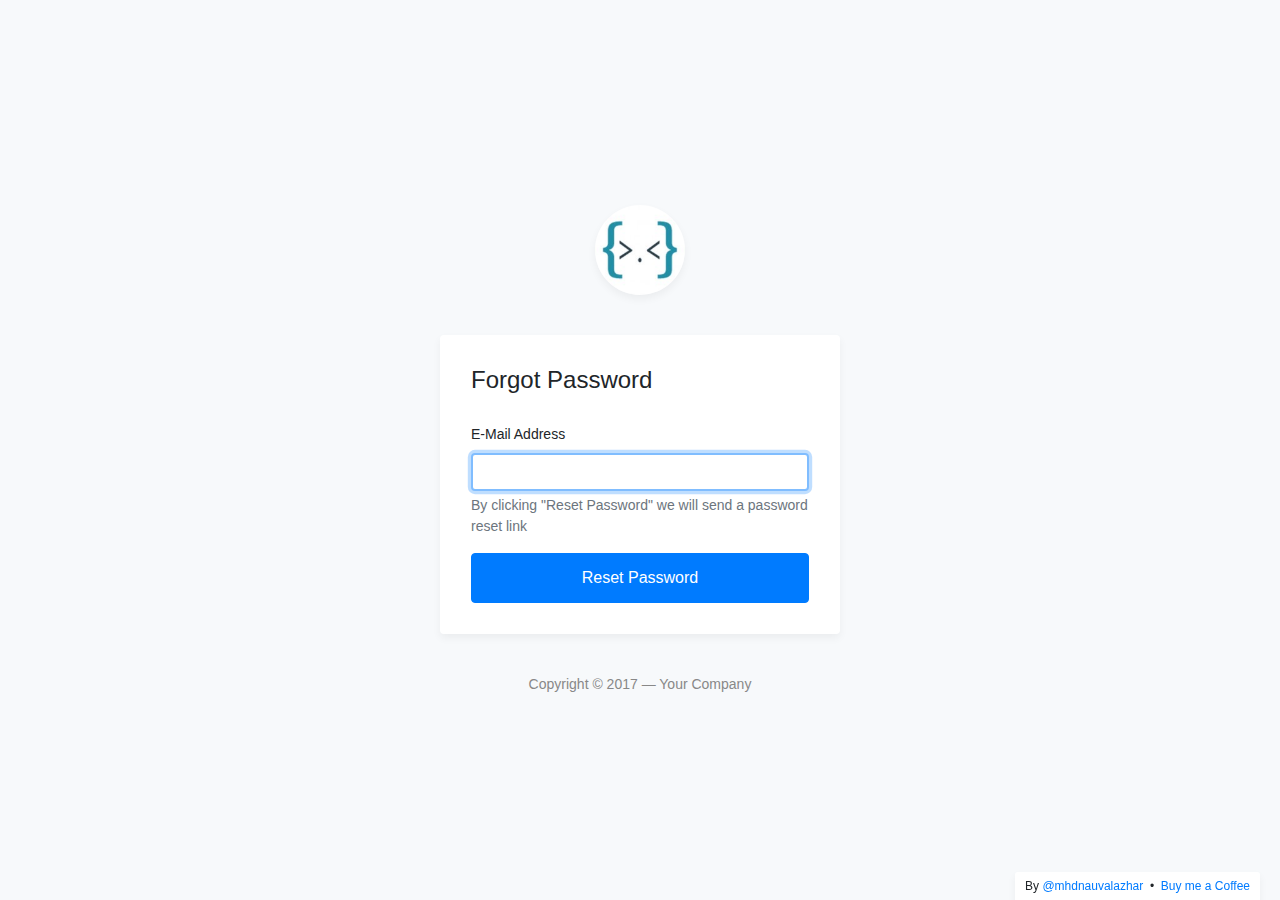
<file: forgot.html>
<!DOCTYPE html>
<html lang="en">
<head>
	<meta charset="utf-8">
	<meta name="author" content="Kodinger">
	<meta name="viewport" content="width=device-width,initial-scale=1">
	<title>My Login Page &mdash; Bootstrap 4 Login Page Snippet</title>
	<link rel="stylesheet" href="https://stackpath.bootstrapcdn.com/bootstrap/4.3.1/css/bootstrap.min.css" integrity="sha384-ggOyR0iXCbMQv3Xipma34MD+dH/1fQ784/j6cY/iJTQUOhcWr7x9JvoRxT2MZw1T" crossorigin="anonymous">
	<link rel="stylesheet" type="text/css" href="css/my-login.css">
</head>
<body class="my-login-page">
	<section class="h-100">
		<div class="container h-100">
			<div class="row justify-content-md-center align-items-center h-100">
				<div class="card-wrapper">
					<div class="brand">
						<img src="img/logo.jpg" alt="bootstrap 4 login page">
					</div>
					<div class="card fat">
						<div class="card-body">
							<h4 class="card-title">Forgot Password</h4>
							<form method="POST" class="my-login-validation" novalidate="">
								<div class="form-group">
									<label for="email">E-Mail Address</label>
									<input id="email" type="email" class="form-control" name="email" value="" required autofocus>
									<div class="invalid-feedback">
										Email is invalid
									</div>
									<div class="form-text text-muted">
										By clicking "Reset Password" we will send a password reset link
									</div>
								</div>

								<div class="form-group m-0">
									<button type="submit" class="btn btn-primary btn-block">
										Reset Password
									</button>
								</div>
							</form>
						</div>
					</div>
					<div class="footer">
						Copyright &copy; 2017 &mdash; Your Company 
					</div>
				</div>
			</div>
		</div>
	</section>

	<script src="https://code.jquery.com/jquery-3.3.1.slim.min.js" integrity="sha384-q8i/X+965DzO0rT7abK41JStQIAqVgRVzpbzo5smXKp4YfRvH+8abtTE1Pi6jizo" crossorigin="anonymous"></script>
	<script src="js/my-login.js"></script>
</body>
</html>
</file>
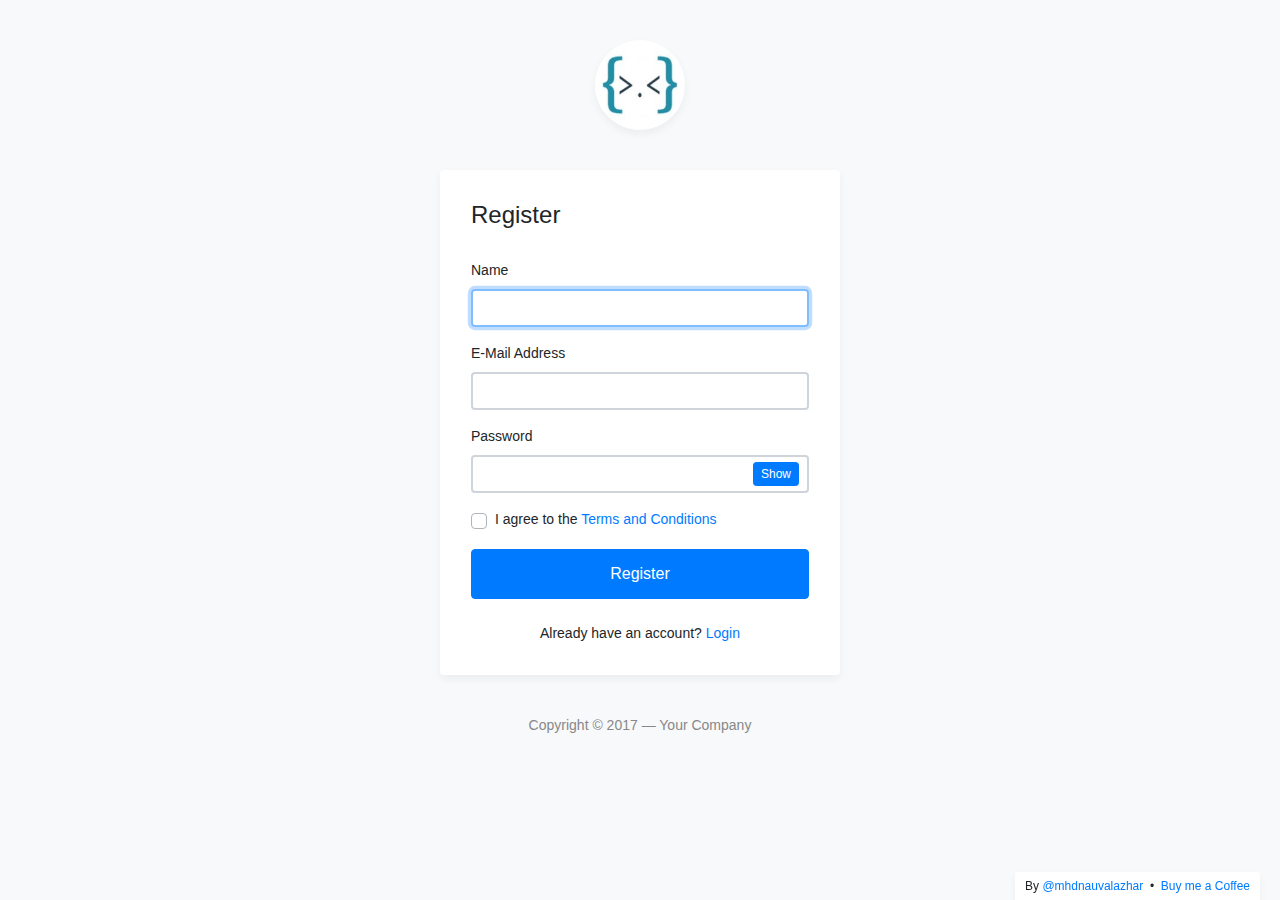
<file: register.html>
<!DOCTYPE html>
<html lang="en">
<head>
	<meta charset="utf-8">
	<meta name="author" content="Kodinger">
	<meta name="viewport" content="width=device-width,initial-scale=1">
	<title>My Login Page &mdash; Bootstrap 4 Login Page Snippet</title>
	<link rel="stylesheet" href="https://stackpath.bootstrapcdn.com/bootstrap/4.3.1/css/bootstrap.min.css" integrity="sha384-ggOyR0iXCbMQv3Xipma34MD+dH/1fQ784/j6cY/iJTQUOhcWr7x9JvoRxT2MZw1T" crossorigin="anonymous">
	<link rel="stylesheet" type="text/css" href="css/my-login.css">
</head>
<body class="my-login-page">
	<section class="h-100">
		<div class="container h-100">
			<div class="row justify-content-md-center h-100">
				<div class="card-wrapper">
					<div class="brand">
						<img src="img/logo.jpg" alt="bootstrap 4 login page">
					</div>
					<div class="card fat">
						<div class="card-body">
							<h4 class="card-title">Register</h4>
							<form method="POST" class="my-login-validation" novalidate="">
								<div class="form-group">
									<label for="name">Name</label>
									<input id="name" type="text" class="form-control" name="name" required autofocus>
									<div class="invalid-feedback">
										What's your name?
									</div>
								</div>

								<div class="form-group">
									<label for="email">E-Mail Address</label>
									<input id="email" type="email" class="form-control" name="email" required>
									<div class="invalid-feedback">
										Your email is invalid
									</div>
								</div>

								<div class="form-group">
									<label for="password">Password</label>
									<input id="password" type="password" class="form-control" name="password" required data-eye>
									<div class="invalid-feedback">
										Password is required
									</div>
								</div>

								<div class="form-group">
									<div class="custom-checkbox custom-control">
										<input type="checkbox" name="agree" id="agree" class="custom-control-input" required="">
										<label for="agree" class="custom-control-label">I agree to the <a href="#">Terms and Conditions</a></label>
										<div class="invalid-feedback">
											You must agree with our Terms and Conditions
										</div>
									</div>
								</div>

								<div class="form-group m-0">
									<button type="submit" class="btn btn-primary btn-block">
										Register
									</button>
								</div>
								<div class="mt-4 text-center">
									Already have an account? <a href="index.html">Login</a>
								</div>
							</form>
						</div>
					</div>
					<div class="footer">
						Copyright &copy; 2017 &mdash; Your Company 
					</div>
				</div>
			</div>
		</div>
	</section>

	<script src="https://code.jquery.com/jquery-3.3.1.slim.min.js" integrity="sha384-q8i/X+965DzO0rT7abK41JStQIAqVgRVzpbzo5smXKp4YfRvH+8abtTE1Pi6jizo" crossorigin="anonymous"></script>
	<script src="https://stackpath.bootstrapcdn.com/bootstrap/4.3.1/js/bootstrap.min.js" integrity="sha384-JjSmVgyd0p3pXB1rRibZUAYoIIy6OrQ6VrjIEaFf/nJGzIxFDsf4x0xIM+B07jRM" crossorigin="anonymous"></script>
	<script src="js/my-login.js"></script>
</body>
</html>
</file>
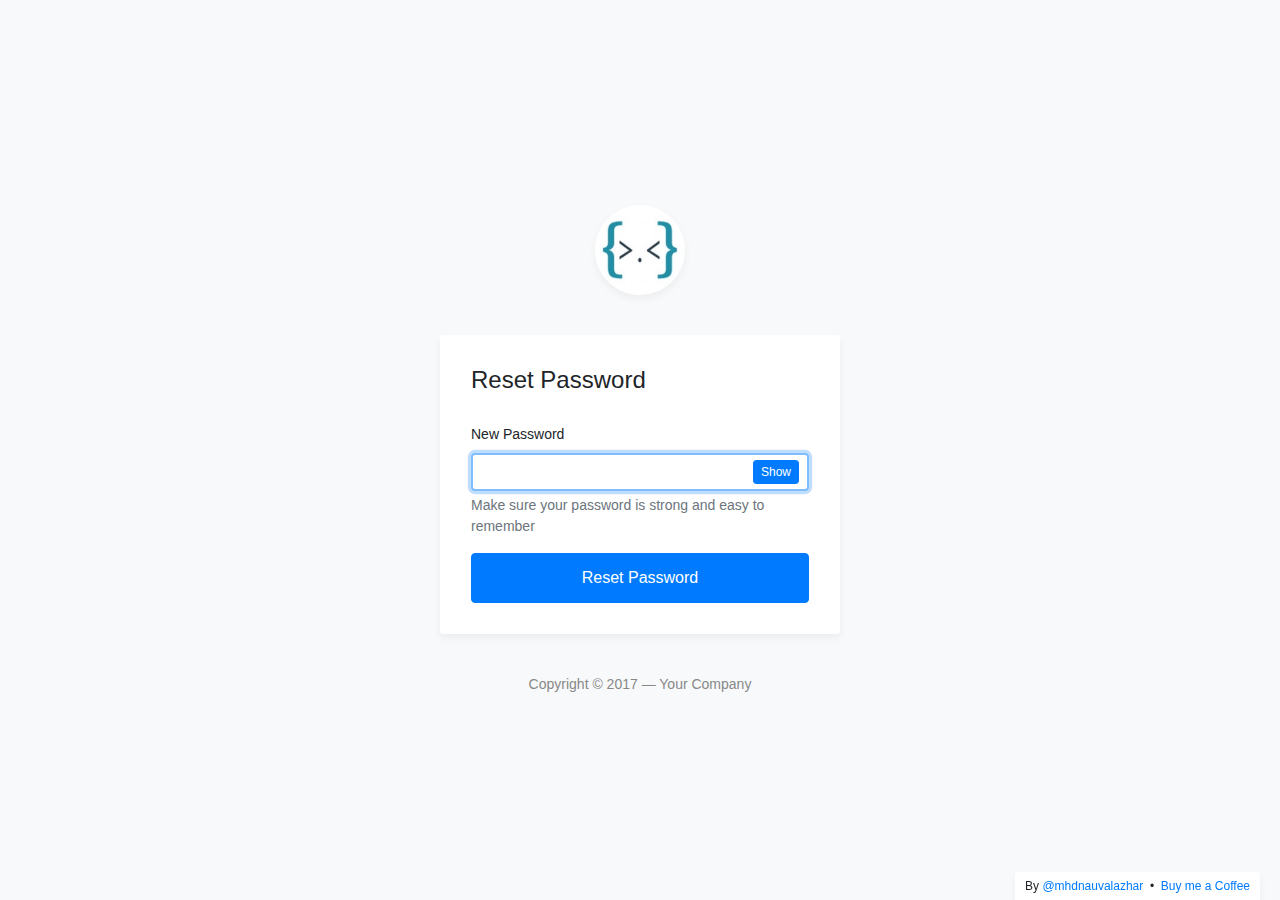
<file: reset.html>
<!DOCTYPE html>
<html lang="en">
<head>
	<meta charset="utf-8">
	<meta name="author" content="Kodinger">
	<meta name="viewport" content="width=device-width,initial-scale=1">
	<title>My Login Page &mdash; Bootstrap 4 Login Page Snippet</title>
	<link rel="stylesheet" href="https://stackpath.bootstrapcdn.com/bootstrap/4.3.1/css/bootstrap.min.css" integrity="sha384-ggOyR0iXCbMQv3Xipma34MD+dH/1fQ784/j6cY/iJTQUOhcWr7x9JvoRxT2MZw1T" crossorigin="anonymous">
	<link rel="stylesheet" type="text/css" href="css/my-login.css">
</head>
<body class="my-login-page">
	<section class="h-100">
		<div class="container h-100">
			<div class="row justify-content-md-center align-items-center h-100">
				<div class="card-wrapper">
					<div class="brand">
						<img src="img/logo.jpg" alt="bootstrap 4 login page">
					</div>
					<div class="card fat">
						<div class="card-body">
							<h4 class="card-title">Reset Password</h4>
							<form method="POST" class="my-login-validation" novalidate="">
								<div class="form-group">
									<label for="new-password">New Password</label>
									<input id="new-password" type="password" class="form-control" name="password" required autofocus data-eye>
									<div class="invalid-feedback">
										Password is required
									</div>
									<div class="form-text text-muted">
										Make sure your password is strong and easy to remember
									</div>
								</div>

								<div class="form-group m-0">
									<button type="submit" class="btn btn-primary btn-block">
										Reset Password
									</button>
								</div>
							</form>
						</div>
					</div>
					<div class="footer">
						Copyright &copy; 2017 &mdash; Your Company 
					</div>
				</div>
			</div>
		</div>
	</section>

	<script src="https://code.jquery.com/jquery-3.3.1.slim.min.js" integrity="sha384-q8i/X+965DzO0rT7abK41JStQIAqVgRVzpbzo5smXKp4YfRvH+8abtTE1Pi6jizo" crossorigin="anonymous"></script>
	<script src="https://stackpath.bootstrapcdn.com/bootstrap/4.3.1/js/bootstrap.min.js" integrity="sha384-JjSmVgyd0p3pXB1rRibZUAYoIIy6OrQ6VrjIEaFf/nJGzIxFDsf4x0xIM+B07jRM" crossorigin="anonymous"></script>
	<script src="js/my-login.js"></script>
</body>
</html>
</file>
<file: css/my-login.css>
html,body {
	height: 100%;
}

body.my-login-page {
	background-color: #f7f9fb;
	font-size: 14px;
}

.my-login-page .brand {
	width: 90px;
	height: 90px;
	overflow: hidden;
	border-radius: 50%;
	margin: 40px auto;
	box-shadow: 0 4px 8px rgba(0,0,0,.05);
	position: relative;
	z-index: 1;
}

.my-login-page .brand img {
	width: 100%;
}

.my-login-page .card-wrapper {
	width: 400px;
}

.my-login-page .card {
	border-color: transparent;
	box-shadow: 0 4px 8px rgba(0,0,0,.05);
}

.my-login-page .card.fat {
	padding: 10px;
}

.my-login-page .card .card-title {
	margin-bottom: 30px;
}

.my-login-page .form-control {
	border-width: 2.3px;
}

.my-login-page .form-group label {
	width: 100%;
}

.my-login-page .btn.btn-block {
	padding: 12px 10px;
}

.my-login-page .footer {
	margin: 40px 0;
	color: #888;
	text-align: center;
}

@media screen and (max-width: 425px) {
	.my-login-page .card-wrapper {
		width: 90%;
		margin: 0 auto;
	}
}

@media screen and (max-width: 320px) {
	.my-login-page .card.fat {
		padding: 0;
	}

	.my-login-page .card.fat .card-body {
		padding: 15px;
	}
}
</file>
